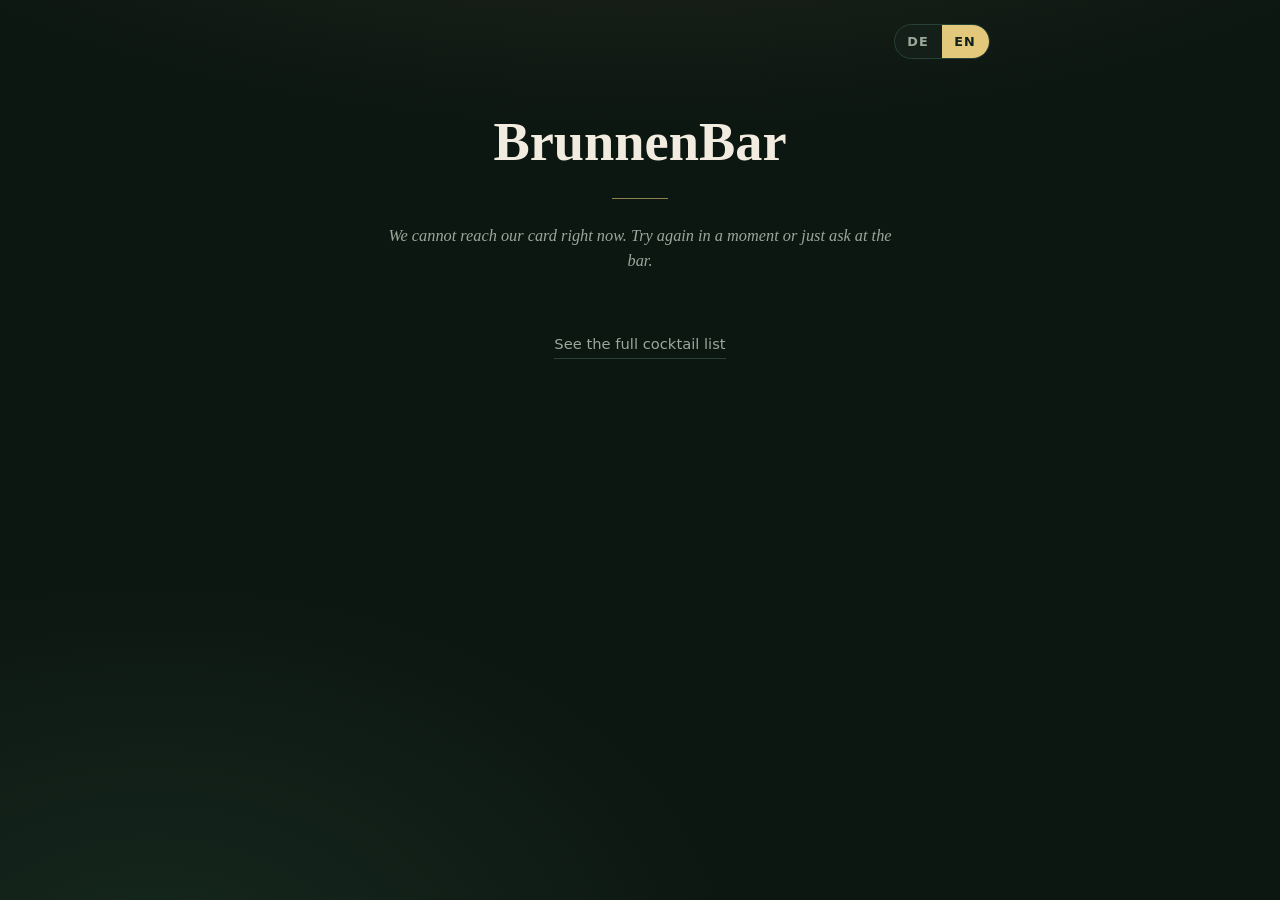
<file: index.html>
<!doctype html>
<html lang="de">
<head>
  <meta charset="utf-8">
  <meta name="viewport" content="width=device-width, initial-scale=1, viewport-fit=cover">
  <title>BrunnenBar – Welcher Drink passt zu dir?</title>
  <meta name="description" content="Ein paar kurze Fragen, drei passende Drinks von unserer Karte. Die BrunnenBar in Augsburg, direkt am Wasser.">
  <meta name="theme-color" content="#0d1712">

  <meta property="og:type" content="website">
  <meta property="og:title" content="BrunnenBar – Welcher Drink passt zu dir?">
  <meta property="og:description" content="Ein paar kurze Fragen, drei passende Drinks von unserer Karte.">
  <meta property="og:locale" content="de_DE">
  <meta property="og:locale:alternate" content="en_GB">

  <link rel="icon" href="assets/favicon.svg" type="image/svg+xml">
  <link rel="stylesheet" href="assets/brunnenbar-theme.css">
  <link rel="stylesheet" href="assets/styles.css">
</head>
<body>
  <div class="shell">
    <header class="top">
      <nav class="lang" id="lang-toggle" aria-label="Sprache / Language"></nav>
    </header>

    <main id="stage" aria-live="polite"></main>

    <p id="live" class="sr-only" role="status" aria-live="polite"></p>

    <noscript>
      <h1>BrunnenBar</h1>
      <p>Für die Cocktail-Empfehlung wird JavaScript benötigt.
         Unsere vollständige Karte findest du hier:
         <a href="https://brunnenbar.com/cocktailkarte/">zur Cocktailkarte</a>.</p>
      <p><em>The cocktail recommender needs JavaScript. You can always find our full
         list <a href="https://brunnenbar.com/cocktailkarte/">here</a>.</em></p>
    </noscript>
  </div>

  <script src="data/questions.js"></script>
  <script src="assets/spirits.js"></script>
  <script src="assets/menu-source.js"></script>
  <script src="assets/menu-adapt.js"></script>
  <script src="assets/engine.js"></script>
  <script src="assets/app.js"></script>
</body>
</html>
</file>
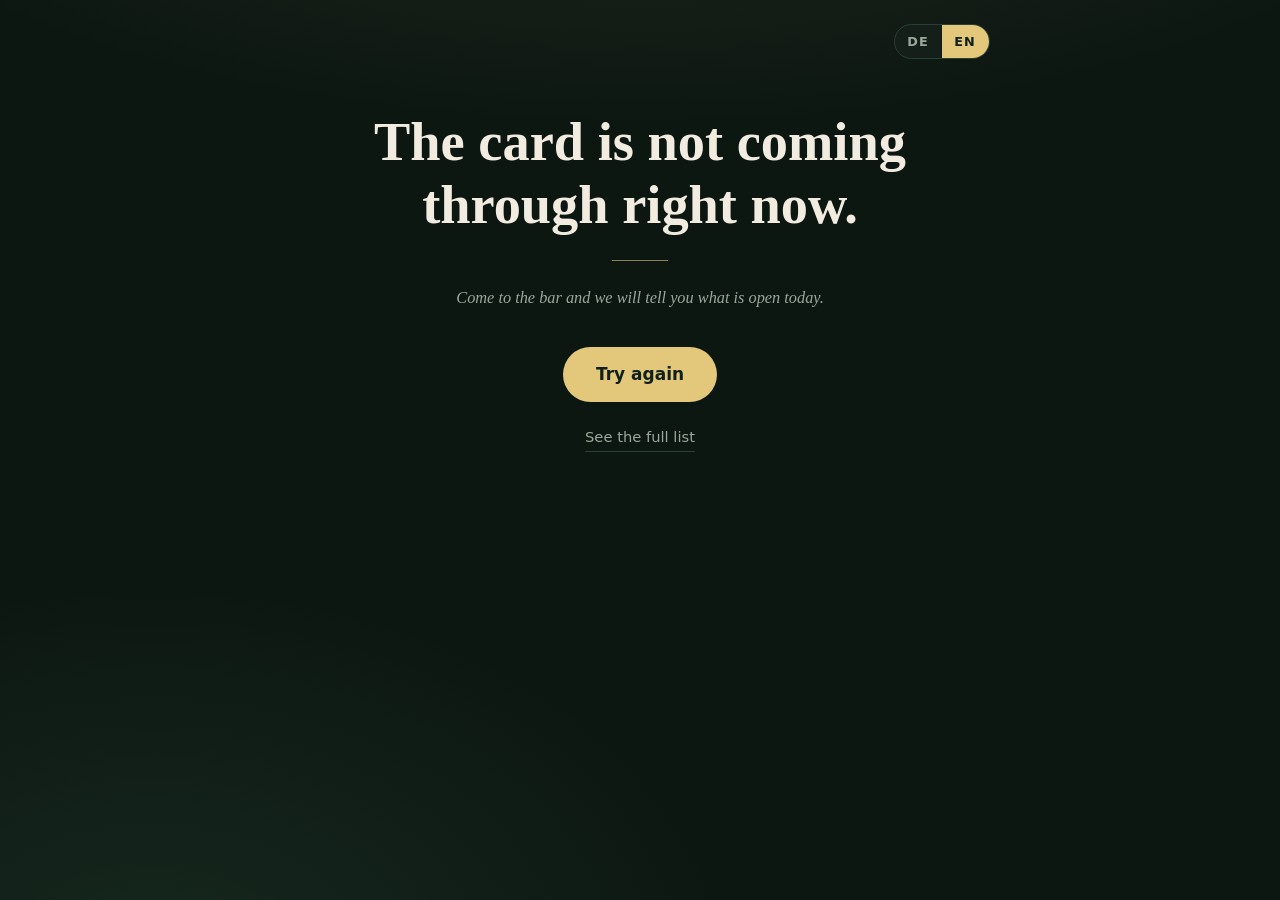
<file: tequila/index.html>
<!doctype html>
<html lang="de">
<head>
  <meta charset="utf-8">
  <meta name="viewport" content="width=device-width, initial-scale=1, viewport-fit=cover">
  <title>BrunnenBar – Der Agavenkenner</title>
  <meta name="description" content="Ein paar kurze Fragen und drei passende Agavenbrände von unserer Karte. Von Blanco bis Añejo und einmal quer durch den Rauch. Die BrunnenBar in Augsburg.">
  <meta name="theme-color" content="#0d1712">

  <meta property="og:type" content="website">
  <meta property="og:title" content="BrunnenBar – Der Agavenkenner">
  <meta property="og:description" content="Welche Agave passt zu dir? Ein paar kurze Fragen und drei passende Brände von unserer Karte.">
  <meta property="og:locale" content="de_DE">
  <meta property="og:locale:alternate" content="en_GB">

  <link rel="icon" href="assets/favicon.svg" type="image/svg+xml">
  <!-- The shared look, referenced rather than copied, so the three apps
       cannot drift apart. Theme first, app second. -->
  <link rel="stylesheet" href="../assets/brunnenbar-theme.css">
  <link rel="stylesheet" href="assets/styles.css">
</head>
<body>
  <div class="shell">
    <header class="top">
      <nav class="lang" id="lang-toggle" aria-label="Sprache / Language"></nav>
    </header>

    <main id="stage" aria-live="polite"></main>

    <p id="live" class="sr-only" role="status" aria-live="polite"></p>

    <noscript>
      <h1>BrunnenBar</h1>
      <p>Für die Agavenempfehlung wird JavaScript benötigt.
         Unsere vollständige Karte findest du hier:
         <a href="https://brunnenbar.com/cocktailkarte/">zur Karte</a>.</p>
      <p><em>The agave recommender needs JavaScript. You can always find our full
         list <a href="https://brunnenbar.com/cocktailkarte/">here</a>.</em></p>
    </noscript>
  </div>

  <!-- menu-source is shared with the cocktail app and is the only file that
       talks to the Menu API. agave before engine, the engine reads its
       vocabulary. -->
  <script src="../assets/menu-source.js"></script>
  <script src="data/questions.js"></script>
  <script src="assets/agave.js"></script>
  <script src="assets/engine.js"></script>
  <script src="assets/app.js"></script>
</body>
</html>
</file>
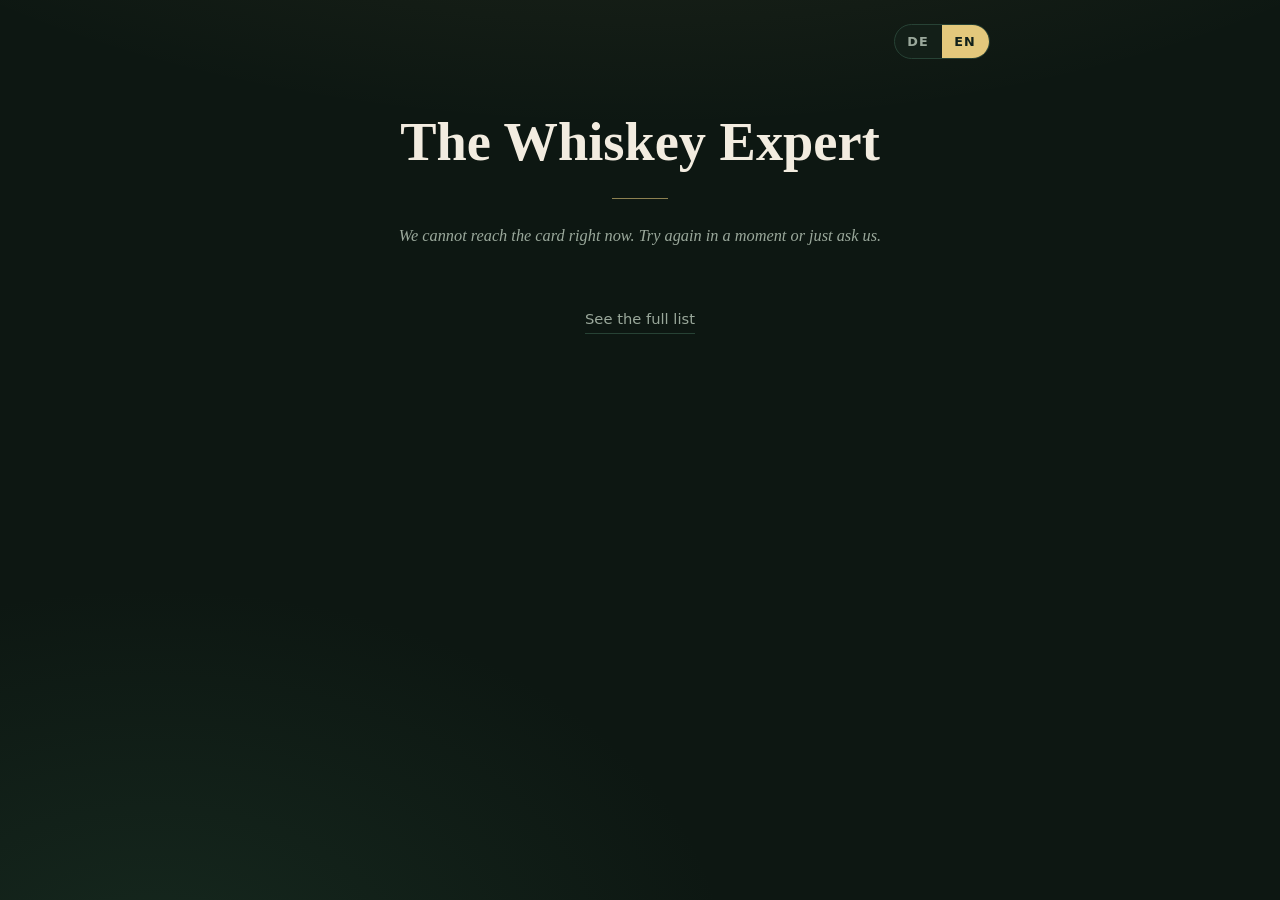
<file: whiskey/index.html>
<!doctype html>
<html lang="de">
<head>
  <meta charset="utf-8">
  <meta name="viewport" content="width=device-width, initial-scale=1, viewport-fit=cover">
  <title>Der Whiskyexperte der BrunnenBar</title>
  <meta name="description" content="Ein paar kurze Fragen, drei passende Whiskys von unserer Karte. Die BrunnenBar in Augsburg, direkt am Wasser.">
  <meta name="theme-color" content="#0d1712">

  <meta property="og:type" content="website">
  <meta property="og:title" content="Der Whiskyexperte der BrunnenBar">
  <meta property="og:description" content="Ein paar kurze Fragen, drei passende Whiskys von unserer Karte.">
  <meta property="og:locale" content="de_DE">
  <meta property="og:locale:alternate" content="en_GB">

  <link rel="icon" href="../assets/favicon.svg" type="image/svg+xml">
  <!-- The shared look, one file for all three recommenders. Linked rather
       than copied so a change to the house style cannot land in one app and
       miss another. -->
  <link rel="stylesheet" href="../assets/brunnenbar-theme.css">
  <link rel="stylesheet" href="assets/styles.css">
</head>
<body>
  <div class="shell">
    <header class="top">
      <nav class="lang" id="lang-toggle" aria-label="Sprache / Language"></nav>
    </header>

    <main class="stage" id="stage" aria-live="polite"></main>

    <p id="live" class="sr-only" role="status" aria-live="polite"></p>

    <noscript>
      <h1>BrunnenBar</h1>
      <p>Für die Whiskyempfehlung wird JavaScript benötigt.
         Unsere vollständige Karte findest du hier:
         <a href="https://brunnenbar.com/cocktailkarte/">zur Karte</a>.</p>
      <p><em>The whisky recommender needs JavaScript. You can always find our full
         list <a href="https://brunnenbar.com/cocktailkarte/">here</a>.</em></p>
    </noscript>
  </div>

  <!-- The one source. Shared with the cocktail app on purpose, because there
       is exactly one file in this project allowed to talk to the Menu API. -->
  <script src="../assets/menu-source.js"></script>
  <script src="assets/engine.js"></script>
  <script src="data/questions.js"></script>
  <script src="assets/app.js"></script>
</body>
</html>
</file>
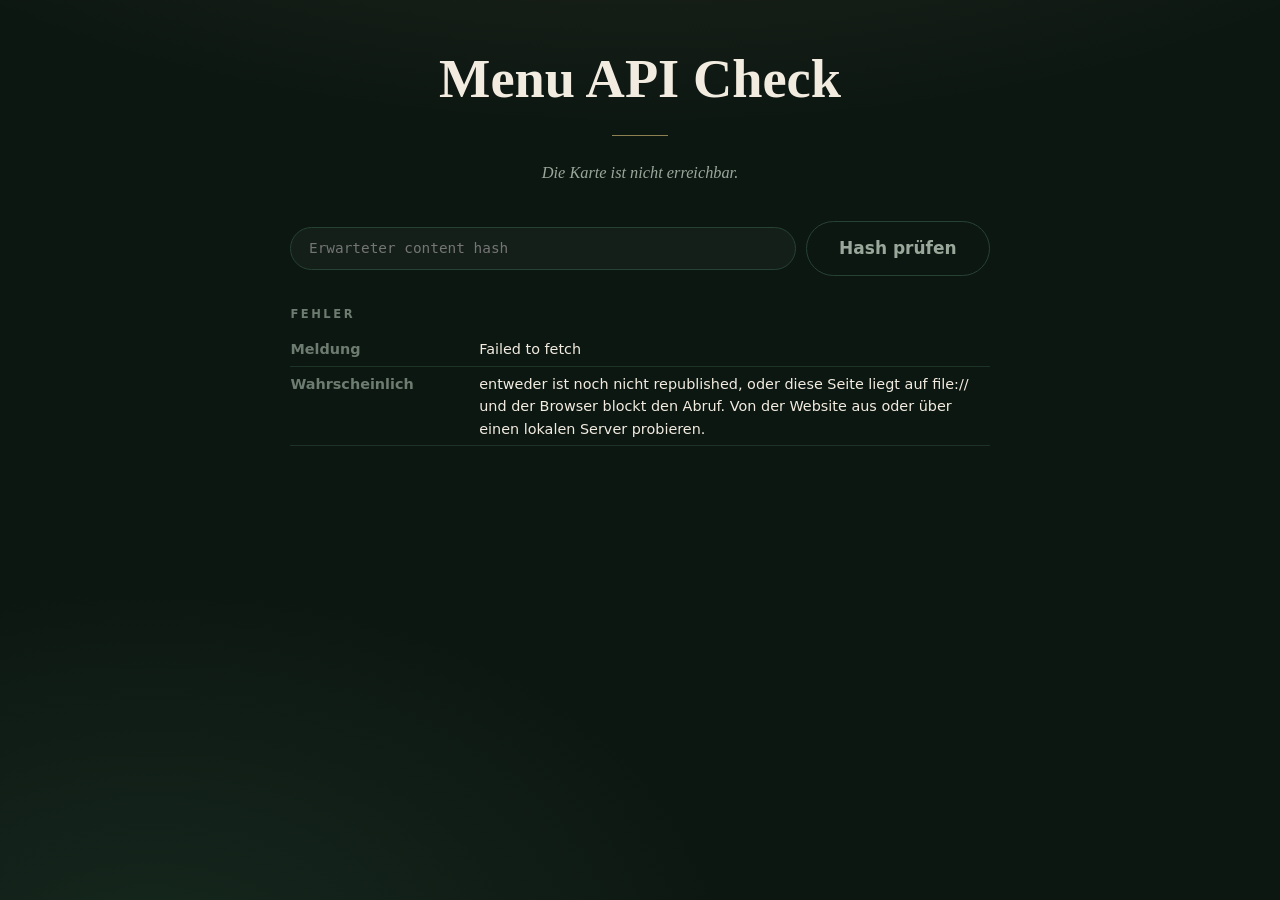
<file: tools/menu-check.html>
<!doctype html>
<html lang="de">
<head>
  <meta charset="utf-8">
  <meta name="viewport" content="width=device-width, initial-scale=1">
  <title>BrunnenBar – Menu API Check</title>
  <meta name="theme-color" content="#0d1712">
  <link rel="stylesheet" href="../assets/brunnenbar-theme.css">
  <style>
    /* An internal tool, so it borrows the house look and adds only what a
       report needs. Nothing here belongs in the theme. */
    .report { margin-top: 2rem; }
    .block { margin-bottom: 1.75rem; }
    .block h2 {
      font-size: 0.72rem; letter-spacing: 0.22em; text-transform: uppercase;
      color: var(--muted-dim); font-family: var(--sans); margin-bottom: 0.7rem;
    }
    .line { display: flex; gap: 0.8rem; font-size: 0.9rem; padding: 0.35rem 0; border-bottom: 1px solid var(--line-soft); }
    .line b { flex: 0 0 11rem; color: var(--muted-dim); font-weight: 600; }
    .line span { color: var(--cream); word-break: break-word; }
    .ok    { color: var(--green-lit); }
    .gap   { color: var(--gold); }
    pre.copy {
      background: var(--ink-2); border: 1px solid var(--line-soft);
      border-radius: var(--radius); padding: 1rem; overflow-x: auto;
      font-size: 0.78rem; line-height: 1.5; color: var(--muted); white-space: pre;
      max-height: 22rem;
    }
    .copy-head { display: flex; align-items: center; gap: 1rem; flex-wrap: wrap; margin-bottom: 0.7rem; }
    .copy-head h2 { margin: 0; }
    .copy-hint { color: var(--muted); font-size: 0.9rem; margin: 0 0 1rem; }
    .hash-form { display: flex; gap: 0.6rem; flex-wrap: wrap; align-items: center; margin: 0.9rem 0 0; }
    .hash-form input {
      font: inherit; font-size: 0.9rem; font-family: ui-monospace, SFMono-Regular, Menlo, monospace;
      background: var(--ink-2); color: var(--cream);
      border: 1px solid var(--line); border-radius: 999px;
      padding: 0.6rem 1.1rem; min-width: 15rem; flex: 1 1 15rem;
    }
    .hash-form input:focus-visible { border-color: var(--gold); }
  </style>
</head>
<body>
  <div class="shell">
    <main class="stage" id="stage">
      <section class="intro">
        <h1>Menu API Check</h1>
        <hr class="rule">
        <p class="lede" id="lede">Wir holen gerade die Karte.</p>
        <form class="hash-form" id="hash-form" hidden>
          <input id="hash-input" type="text" spellcheck="false" autocomplete="off"
                 placeholder="Erwarteter content_hash" aria-label="Erwarteter content_hash">
          <button class="btn btn-ghost" type="submit">Hash prüfen</button>
        </form>
      </section>
      <div class="report" id="report"></div>
    </main>
  </div>

  <script src="../assets/menu-source.js"></script>
  <script src="../whiskey/assets/engine.js"></script>
  <script src="../whiskey/data/questions.js"></script>
  <script>
  /*
   * BrunnenBar — Menu API check
   * =======================================================================
   * Answers one question. What will the apps actually see in the live
   * payload, right now, from this browser.
   *
   * It exists because the people who build these apps cannot always reach
   * brunnenbar.com, and because "it is published" and "the app finds it" are
   * two different claims. This page settles the second one in about a second,
   * and prints a report that can be pasted straight back into a chat.
   *
   * It reads through the same loader the apps read through, so anything that
   * breaks here breaks there. It writes nothing.
   *
   * Open it from the site or from a local server. Opened straight off disk
   * it still works while the Menu API keeps CORS open, but a browser that
   * tightens up on file:// origins would block the fetch and that would look
   * like a publishing problem when it is not.
   *
   * The whisky half at the bottom is the template for the sibling apps. A
   * tequila check is the same page with agave_kind in place of peat.
   * =======================================================================
   */
  (function () {
    'use strict';

    var SRC = window.BBMenuSource;
    var ENG = window.BBWhiskyEngine;
    var Q = window.BBWhiskyQuestions;
    var report = document.getElementById('report');
    var lede = document.getElementById('lede');
    var form = document.getElementById('hash-form');
    var input = document.getElementById('hash-input');
    var lines = [];

    var hashMatch = window.location.search.match(/[?&]hash=([A-Za-z0-9]+)/);
    var expected = hashMatch ? hashMatch[1] : '';

    form.hidden = false;
    input.value = expected;

    /* Redraws against the new expectation without going back to the network
     * and without touching the address. Navigating would have been shorter,
     * but this page is meant to be opened straight off disk, where editing a
     * file:// address by hand is exactly the sort of small friction that ends
     * with nobody running the check. */
    var lastOut = null;
    form.addEventListener('submit', function (e) {
      e.preventDefault();
      expected = input.value.trim();
      if (!lastOut) return;
      report.innerHTML = '';
      lines = [];
      run(lastOut);
    });

    function block(title) {
      var h = document.createElement('div');
      h.className = 'block';
      h.innerHTML = '<h2></h2>';
      h.firstChild.textContent = title;
      report.appendChild(h);
      lines.push('', '== ' + title + ' ==');
      return h;
    }

    function row(host, key, value, cls) {
      var d = document.createElement('div');
      d.className = 'line';
      var b = document.createElement('b');
      b.textContent = key;
      var s = document.createElement('span');
      if (cls) s.className = cls;
      s.textContent = value;
      d.appendChild(b); d.appendChild(s);
      host.appendChild(d);
      lines.push(key + ': ' + value);
    }

    /* Which of the names the reader accepts is the one this payload uses.
     * The whole point of accepting several is that nobody has to remember
     * which, but a check that does not say which is not much of a check. */
    function spellingUsed(items, names) {
      var found = [];
      names.forEach(function (n) {
        var hits = items.filter(function (i) {
          var v = i[n];
          return v != null && v !== '' && (!Array.isArray(v) || v.length);
        }).length;
        if (hits) found.push(n + ' auf ' + hits);
      });
      return found.length ? found.join(', ') : 'auf keiner Zeile';
    }

    function distinct(pool, field) {
      return ENG.valuesOf(pool, field);
    }

    function run(out) {
      lastOut = out;
      var menu = out.menu;
      var items = SRC.allItems(menu);
      var shelf = ENG.bottles(items);

      lede.textContent = shelf.length
        ? 'Die Karte ist da und die App findet ' + shelf.length + ' Whiskys.'
        : 'Die Karte ist da, aber die App findet keinen einzigen Whisky.';

      // ---------------------------------------------------------- source --
      var b1 = block('Die Quelle');
      row(b1, 'Adresse', SRC.MENU_URL);
      row(b1, 'content_hash', menu.content_hash || 'FEHLT', menu.content_hash ? 'ok' : 'gap');

      /* After a publish the only question is whether the bytes that went out
       * are the bytes that arrived. The builder knows the hash it produced,
       * so it can be handed to this page and compared, either in the address
       * as ?hash=... or typed into the box at the top. */
      if (expected) {
        var same = expected === menu.content_hash;
        row(b1, 'Erwarteter Hash', expected);
        row(b1, 'Veröffentlicht',
          same ? 'JA, live ist genau diese Version'
               : 'NEIN, live steht noch eine andere Version',
          same ? 'ok' : 'gap');
        lede.textContent = same
          ? lede.textContent + ' Der Hash stimmt, das ist die erwartete Version.'
          : 'Live steht noch nicht die erwartete Version. Der Publish fehlt oder ist nicht durchgelaufen.';
      } else {
        row(b1, 'Erwarteter Hash', 'nicht angegeben, oben eintragen oder ?hash=... anhängen');
      }
      row(b1, 'published_at', menu.published_at || '');
      row(b1, 'generated', menu.generated || '');
      row(b1, 'Abschnitte', String((menu.sections || []).length));
      row(b1, 'Positionen', String(items.length));
      row(b1, 'Aus dem Cache', out.fromCache ? 'JA, Netz war nicht erreichbar' : 'nein, frisch geholt',
          out.fromCache ? 'gap' : 'ok');
      row(b1, 'Mit Bild', items.filter(function (i) { return i.image; }).length + ' von ' + items.length);
      row(b1, 'hidden_on_card', String(items.filter(function (i) { return i.hidden_on_card === true; }).length));

      var b2 = block('Abschnitte, in der Reihenfolge der Karte');
      (menu.sections || []).forEach(function (s) {
        var whiskies = (s.items || []).filter(ENG.isWhisky).length;
        row(b2, s.title, (s.items || []).length + ' Positionen'
          + (whiskies ? ', davon ' + whiskies + ' mit Whiskyprofil' : ''),
          whiskies ? 'ok' : '');
      });

      // ---------------------------------------------------------- whisky --
      var b3 = block('Whisky, was die App findet');
      row(b3, 'Flaschen', String(shelf.length), shelf.length ? 'ok' : 'gap');
      row(b3, 'Namen', shelf.map(function (x) { return x.name; }).join(', ') || 'keine');
      row(b3, 'Davon Backbar', String(shelf.filter(function (x) { return x.hidden_on_card === true; }).length));
      row(b3, 'Ausserhalb Whisky', shelf.filter(function (x) { return !/whisk/i.test(x.section || ''); })
        .map(function (x) { return x.name + ' in ' + x.section; }).join(', ') || 'keine');

      var b4 = block('Feldnamen, welche Schreibweise ankommt');
      row(b4, 'peat', spellingUsed(shelf, ['peat']));
      row(b4, 'Herkunft', spellingUsed(shelf, ['region', 'origin']));
      row(b4, 'Geschmack', spellingUsed(shelf, ['flavour_tags', 'notes']));
      row(b4, 'cask', spellingUsed(shelf, ['cask']));
      row(b4, 'level', spellingUsed(shelf, ['whisky_level']));
      row(b4, 'Trinkweise', spellingUsed(shelf, ['whisky_serve', 'serve_style']));
      row(b4, 'Alter', spellingUsed(shelf, ['whisky_age_years', 'age_years']));
      row(b4, 'abv', spellingUsed(shelf, ['abv']));
      row(b4, 'brand', spellingUsed(shelf, ['brand']));

      var b5 = block('Werte, die auf der Karte stehen');
      ['origin', 'notes', 'cask', 'level', 'serve'].forEach(function (f) {
        row(b5, f, distinct(shelf, f).join(' · ') || 'keine');
      });
      row(b5, 'peat', distinct(shelf, 'peat').sort().join(' · ') || 'keine');

      /* The reason this page exists. A value the card carries and the app has
       * no wording for still works, it just reads badly, and nobody notices
       * from the outside. */
      var b6 = block('Wo der App die Worte fehlen');
      var noteGap = distinct(shelf, 'notes').filter(function (n) {
        return !Q.UI.de.noteCompare[n] || !Q.UI.en.noteCompare[n];
      });
      var originOpts = {};
      Q.QUESTIONS.filter(function (q) { return q.id === 'origin'; })[0]
        .options.forEach(function (o) { originOpts[o.value] = true; });
      var originGap = distinct(shelf, 'origin').filter(function (o) { return !originOpts[o]; });
      var caskOpts = {};
      Q.QUESTIONS.filter(function (q) { return q.id === 'cask'; })[0]
        .options.forEach(function (o) { caskOpts[o.value] = true; });
      var caskGap = distinct(shelf, 'cask').filter(function (c) { return !caskOpts[c]; });

      row(b6, 'Geschmacksnoten', noteGap.join(' · ') || 'keine, alles übersetzt',
          noteGap.length ? 'gap' : 'ok');
      row(b6, 'Herkünfte', originGap.join(' · ') || 'keine, alles benannt',
          originGap.length ? 'gap' : 'ok');
      row(b6, 'Fässer', caskGap.join(' · ') || 'keine, alles benannt',
          caskGap.length ? 'gap' : 'ok');

      // ------------------------------------------------------------ flow --
      var b7 = block('Der Fragebogen, den die Karte hergibt');
      var cuts = ENG.tailor(shelf, Q.QUESTIONS);
      row(b7, 'Fragen', String(cuts.length), cuts.length >= 4 ? 'ok' : 'gap');
      cuts.forEach(function (c) {
        var opts = c.bands
          ? c.bands.map(function (x) { return x.max == null ? 'egal' : SRC.formatPrice(x.max); })
          : (c.options || c.q.options).map(function (o) { return o.value; });
        row(b7, c.q.id, opts.join(' · '));
      });
      var dropped = Q.QUESTIONS.filter(function (q) {
        return !cuts.some(function (c) { return c.q.id === q.id; });
      });
      row(b7, 'Fällt weg', dropped.map(function (q) { return q.id + ' (' + q.needs + ')'; }).join(', ') || 'nichts',
          dropped.length ? 'gap' : 'ok');

      // ---------------------------------------------------------- sample --
      var b8 = block('Eine Probeempfehlung');
      var demo = ENG.recommend(shelf, { peat: '2' }, { seed: 7 });
      demo.items.forEach(function (it, i) {
        row(b8, i === 0 ? 'Favorit' : 'Alternative',
          it.bottle.name + '  ' + it.match + '%'
          + (it.contrast ? '  weil ' + it.contrast.kind + (it.contrast.value ? ' ' + it.contrast.value : '') : ''));
      });
      if (!demo.items.length) row(b8, 'Ergebnis', 'nichts, das ist ein Problem', 'gap');

      // ------------------------------------------------------------ copy --
      /* The whole point of the page is the text below, so it gets a button
       * rather than an invitation to select three hundred lines by hand. */
      var text = lines.join('\n').trim();

      report.appendChild(document.createElement('hr')).className = 'rule';

      var h = document.createElement('div');
      h.className = 'block';

      var head = document.createElement('div');
      head.className = 'copy-head';
      var h2 = document.createElement('h2');
      h2.textContent = 'Zum Kopieren';
      var btn = document.createElement('button');
      btn.className = 'btn btn-primary';
      btn.type = 'button';
      btn.textContent = 'Bericht kopieren';
      head.appendChild(h2);
      head.appendChild(btn);
      h.appendChild(head);

      var hint = document.createElement('p');
      hint.className = 'copy-hint';
      hint.textContent = 'Das hier ist der Bericht, nicht der Quelltext der Seite. '
        + 'Auf den Knopf tippen und einfügen, dann ist alles drin, was die App sieht.';
      h.appendChild(hint);

      var pre = document.createElement('pre');
      pre.className = 'copy';
      pre.textContent = text;
      h.appendChild(pre);
      report.appendChild(h);

      btn.addEventListener('click', function () {
        function done() { btn.textContent = 'Kopiert'; }
        function fallback() {
          // Older browsers, and any page not served over https.
          var sel = window.getSelection();
          var range = document.createRange();
          range.selectNodeContents(pre);
          sel.removeAllRanges();
          sel.addRange(range);
          try { document.execCommand('copy'); done(); }
          catch (e) { btn.textContent = 'Bitte von Hand markieren'; }
        }
        if (navigator.clipboard && navigator.clipboard.writeText) {
          navigator.clipboard.writeText(text).then(done, fallback);
        } else {
          fallback();
        }
      });
    }

    SRC.loadMenu({ force: true }).then(run, function (err) {
      lede.textContent = 'Die Karte ist nicht erreichbar.';
      var b = block('Fehler');
      row(b, 'Meldung', String(err && err.message || err), 'gap');
      row(b, 'Wahrscheinlich', 'entweder ist noch nicht republished, oder diese Seite '
        + 'liegt auf file:// und der Browser blockt den Abruf. Von der Website aus '
        + 'oder über einen lokalen Server probieren.');
    });
  })();
  </script>
</body>
</html>
</file>
<file: assets/brunnenbar-theme.css>
/* =========================================================================
   BrunnenBar — house theme
   =========================================================================
   The shared look for every BrunnenBar recommender. Nothing in this file
   knows about cocktails, whiskey or tequila. Copy it verbatim into a new app,
   link it first, then put whatever that app needs on its own in a second
   stylesheet after it.

   Mobile-first throughout. Most guests open these on a phone, at a table, in
   low light. Large tap targets, high contrast, no hover-only affordances.

   Full explanation and copy-paste recipes: docs/design-system.md
   ========================================================================= */

:root {
  /* Grounds. BrunnenBar's forest green driven right down to a near-black, so
     the page stays dark while still reading as the brand. Every neutral
     carries the same green bias, which is what keeps it from looking like a
     generic dark theme with a gold accent bolted on. Do not swap these for
     grey, that is the single change that would break the whole look. */
  --ink:        #0d1712;   /* page ground */
  --ink-2:      #131f18;   /* cards, options, anything raised off the page */
  --ink-3:      #1a2a20;   /* hover state of a raised surface */
  --line:       #274235;   /* visible border */
  --line-soft:  #1e3327;   /* resting border, dividers */

  /* Champagne gold, straight off the logo and the printed card. The only
     accent. Selection, progress, focus and the primary action are all gold,
     nothing else is. */
  --gold:       #e3c87c;
  --gold-lit:   #f1dda6;   /* hover on a gold fill */
  --gold-deep:  #c9a95c;   /* reserved for gold on light, print, small type */

  /* The card's own green, kept at full strength for secondary marks. Second
     accent only, never competes with gold. */
  --green:      #35664a;
  --green-lit:  #5f9d76;

  --cream:      #f2ece0;   /* body text */
  --muted:      #9aa89b;   /* secondary text */
  --muted-dim:  #6d7c70;   /* labels, disabled, the quietest thing readable */

  --on-gold:    #10201a;   /* text sitting on a gold fill */

  --radius:     14px;      /* options, notices, small cards */
  --radius-lg:  20px;      /* result cards */
  --maxw:       46rem;     /* one column, never wider, on any screen */

  --serif: "Iowan Old Style", "Palatino Linotype", Palatino, Georgia, "Times New Roman", serif;
  --sans:  ui-sans-serif, system-ui, -apple-system, "Segoe UI", Roboto, "Helvetica Neue", Arial, sans-serif;

  --ease: cubic-bezier(0.22, 0.61, 0.36, 1);
}

*, *::before, *::after { box-sizing: border-box; }

html { -webkit-text-size-adjust: 100%; }

body {
  margin: 0;
  background: var(--ink);
  /* Two soft washes, gold from above and green from the lower left. They are
     what stop a flat near-black from looking cheap. Fixed, so scrolling does
     not drag them. */
  background-image:
    radial-gradient(90rem 40rem at 50% -18rem, rgba(227, 200, 124, 0.11), transparent 65%),
    radial-gradient(60rem 40rem at 12% 108%, rgba(53, 102, 74, 0.22), transparent 60%);
  background-attachment: fixed;
  color: var(--cream);
  font-family: var(--sans);
  font-size: 17px;
  line-height: 1.55;
  min-height: 100vh;
  -webkit-font-smoothing: antialiased;
}

/* Serif for every heading, sans for everything else. That one split does most
   of the work of making it feel like a bar and not a form. */
h1, h2, h3 { font-family: var(--serif); font-weight: 600; line-height: 1.15; margin: 0; }

.shell {
  max-width: var(--maxw);
  margin: 0 auto;
  padding: 1.5rem 1.15rem 4rem;
}

/* ---------------------------------------------------------------- header */

.top {
  display: flex;
  align-items: center;
  justify-content: flex-end;
  gap: 1rem;
  padding-bottom: 1.75rem;
}

.lang {
  display: inline-flex;
  border: 1px solid var(--line);
  border-radius: 999px;
  overflow: hidden;
  background: var(--ink-2);
}

.lang button {
  appearance: none;
  border: 0;
  background: transparent;
  color: var(--muted);
  font: inherit;
  font-size: 0.8rem;
  font-weight: 600;
  letter-spacing: 0.08em;
  padding: 0.42rem 0.8rem;
  cursor: pointer;
  transition: color 0.18s var(--ease), background 0.18s var(--ease);
}

.lang button[aria-pressed="true"] { background: var(--gold); color: var(--on-gold); }
.lang button:not([aria-pressed="true"]):hover { color: var(--cream); }

/* ------------------------------------------------------------ transitions */

.stage > * { animation: rise 0.42s var(--ease) both; }

@keyframes rise {
  from { opacity: 0; transform: translateY(10px); }
  to   { opacity: 1; transform: none; }
}

@media (prefers-reduced-motion: reduce) {
  .stage > *, * { animation: none !important; transition-duration: 0.01ms !important; }
}

/* ----------------------------------------------------------------- intro */

.intro { text-align: center; padding: 1.5rem 0 0; }

.intro h1 { font-size: clamp(2.3rem, 9vw, 3.4rem); }

.rule {
  width: 3.5rem;
  height: 1px;
  background: var(--gold);
  border: 0;
  margin: 1.5rem auto;
  opacity: 0.6;
}

.lede {
  font-family: var(--serif);
  font-style: italic;
  color: var(--muted);
  max-width: 32rem;
  margin: 0 auto 2.25rem;
  font-size: 1.02rem;
}

/* --------------------------------------------------------------- buttons */

.btn {
  appearance: none;
  font: inherit;
  font-weight: 600;
  cursor: pointer;
  border-radius: 999px;
  padding: 0.85rem 2rem;
  border: 1px solid transparent;
  transition: transform 0.15s var(--ease), background 0.18s var(--ease),
              border-color 0.18s var(--ease), color 0.18s var(--ease);
}

.btn:active { transform: translateY(1px); }

/* A link styled as a button still needs the link chrome stripped. */
a.btn { text-decoration: none; display: inline-block; }

.btn-primary { background: var(--gold); color: var(--on-gold); }
.btn-primary:hover { background: var(--gold-lit); }
.btn-primary[disabled] {
  background: var(--ink-3);
  color: var(--muted-dim);
  cursor: not-allowed;
  border-color: var(--line);
}

.btn-ghost { background: transparent; color: var(--muted); border-color: var(--line); }
.btn-ghost:hover { color: var(--cream); border-color: var(--gold); }

.btn-quiet {
  background: none;
  border: 0;
  color: var(--muted-dim);
  font: inherit;
  font-size: 0.9rem;
  text-decoration: underline;
  text-underline-offset: 4px;
  cursor: pointer;
  padding: 0.5rem;
}
.btn-quiet:hover { color: var(--cream); }

.link-card {
  display: inline-block;
  margin-top: 1.5rem;
  color: var(--muted);
  font-size: 0.92rem;
  text-decoration: none;
  border-bottom: 1px solid var(--line);
  padding-bottom: 2px;
}
.link-card:hover { color: var(--gold); border-color: var(--gold); }

/* --------------------------------------------------------------- progress */

.progress { margin-bottom: 2rem; }

.progress-track {
  height: 2px;
  background: var(--line-soft);
  border-radius: 2px;
  overflow: hidden;
}

.progress-fill {
  height: 100%;
  background: var(--gold);
  width: 0;
  transition: width 0.45s var(--ease);
}

.progress-label {
  margin-top: 0.7rem;
  font-size: 0.74rem;
  letter-spacing: 0.18em;
  text-transform: uppercase;
  color: var(--muted-dim);
}

/* -------------------------------------------------------------- questions */

.q-title { font-size: clamp(1.6rem, 5.5vw, 2.15rem); margin-bottom: 0.6rem; }
.q-sub { color: var(--muted); margin: 0 0 1.75rem; font-size: 0.96rem; }

.options { display: grid; gap: 0.7rem; grid-template-columns: 1fr; }

/* One column on a phone, two from roughly a large phone in landscape up.
   34rem is the only layout breakpoint in the whole theme. */
@media (min-width: 34rem) {
  .options.cols-2 { grid-template-columns: 1fr 1fr; }
  .options.cols-2 .option-wide { grid-column: 1 / -1; }
}

/* An answer of a different kind to the ones above it, such as handing the
   choice back to the bar. Dashed until chosen, so it reads as an aside. */
.option-wide { margin-top: 0.5rem; border-style: dashed; }
.option-wide[aria-pressed="true"] { border-style: solid; }

.option {
  appearance: none;
  text-align: left;
  font: inherit;
  color: var(--cream);
  background: var(--ink-2);
  border: 1px solid var(--line-soft);
  border-radius: var(--radius);
  padding: 1rem 1.15rem;
  cursor: pointer;
  display: flex;
  align-items: center;
  gap: 0.9rem;
  min-height: 3.6rem;   /* thumb-sized, do not shrink */
  transition: border-color 0.18s var(--ease), background 0.18s var(--ease),
              transform 0.12s var(--ease);
}

.option:hover { border-color: var(--gold); background: var(--ink-3); }
.option:active { transform: translateY(1px); }

.option[aria-pressed="true"] {
  border-color: var(--gold);
  background: linear-gradient(180deg, rgba(227, 200, 124, 0.15), rgba(227, 200, 124, 0.06));
}

.option-mark {
  flex: 0 0 auto;
  width: 1.15rem;
  height: 1.15rem;
  border-radius: 50%;
  border: 1.5px solid var(--muted-dim);
  display: grid;
  place-items: center;
  transition: border-color 0.18s var(--ease);
}

.option[aria-pressed="true"] .option-mark { border-color: var(--gold); }

.option-mark::after {
  content: "";
  width: 0.55rem;
  height: 0.55rem;
  border-radius: 50%;
  background: var(--gold);
  transform: scale(0);
  transition: transform 0.2s var(--ease);
}

.option[aria-pressed="true"] .option-mark::after { transform: scale(1); }

.option-body { min-width: 0; }
.option-label { font-weight: 600; display: block; }
.option-hint { display: block; color: var(--muted); font-size: 0.85rem; margin-top: 0.12rem; }

.nav {
  display: flex;
  align-items: center;
  justify-content: space-between;
  gap: 1rem;
  margin-top: 1.9rem;
  flex-wrap: wrap;
}

.nav-right { display: flex; align-items: center; gap: 0.6rem; margin-left: auto; }

/* ----------------------------------------------------------------- scale */
/* An intensity picker. Cocktails use it for strength on six stops, whiskey
   uses it for peat on five, tequila will use it for how much agave shows.
   Three across on a phone, six across once there is room, and an app with a
   different number of stops sets the two variables on its own .scale rather
   than restating the grid. */

.scale {
  display: grid;
  grid-template-columns: repeat(var(--scale-cols-sm, 3), 1fr);
  gap: 0.6rem;
}

@media (min-width: 34rem) {
  .scale { grid-template-columns: repeat(var(--scale-cols, 6), 1fr); }
}

.scale-stop {
  appearance: none;
  font: inherit;
  color: var(--muted);
  background: var(--ink-2);
  border: 1px solid var(--line-soft);
  border-radius: var(--radius);
  padding: 0.85rem 0.4rem 0.7rem;
  cursor: pointer;
  display: flex;
  flex-direction: column;
  align-items: center;
  gap: 0.6rem;
  min-height: 4.4rem;
  transition: border-color 0.18s var(--ease), background 0.18s var(--ease),
              color 0.18s var(--ease);
}

.scale-stop:hover { border-color: var(--gold); background: var(--ink-3); }

.scale-stop[aria-pressed="true"] {
  border-color: var(--gold);
  color: var(--cream);
  background: linear-gradient(180deg, rgba(227, 200, 124, 0.15), rgba(227, 200, 124, 0.06));
}

/* Five pips per stop, filled to show intensity. A rising bar was tried first
   and became unreadable the moment the labels wrapped. */
.pips { display: flex; gap: 3px; height: 0.9rem; align-items: center; }

.pip {
  width: 0.34rem;
  height: 0.34rem;
  border-radius: 50%;
  background: var(--line);
  transition: background 0.18s var(--ease), transform 0.18s var(--ease);
}

.pip.on { background: var(--muted-dim); }

.scale-stop[aria-pressed="true"] .pip.on { background: var(--gold); transform: scale(1.25); }

.scale-label { font-size: 0.82rem; font-weight: 600; text-align: center; line-height: 1.2; }

/* --------------------------------------------------------------- results */

.results-head { text-align: center; margin-bottom: 2.25rem; }
.results-head h2 { font-size: clamp(1.9rem, 6.5vw, 2.6rem); }
.results-head p { color: var(--muted); margin: 0.7rem 0 0; font-size: 0.95rem; }

/* Said out loud when the app had to bend a rule to answer at all. Green rule
   on the left, never red, because it is information and not a failure. */
.notice {
  border: 1px solid var(--line);
  border-left: 2px solid var(--green-lit);
  background: var(--ink-2);
  border-radius: var(--radius);
  padding: 0.85rem 1.1rem;
  color: var(--muted);
  font-size: 0.9rem;
  margin-bottom: 1.5rem;
}

.card {
  background: var(--ink-2);
  border: 1px solid var(--line-soft);
  border-radius: var(--radius-lg);
  padding: 1.5rem 1.35rem;
  margin-bottom: 1rem;
}

/* The top recommendation. Gold edge and a gold wash off the top, so the eye
   lands on it before it reads a word. Exactly one card per screen gets this. */
.card.hero {
  border-color: rgba(227, 200, 124, 0.45);
  background:
    linear-gradient(180deg, rgba(227, 200, 124, 0.07), transparent 45%),
    var(--ink-2);
}

.card-rank {
  font-size: 0.68rem;
  letter-spacing: 0.22em;
  text-transform: uppercase;
  color: var(--gold);
  margin-bottom: 0.85rem;
}

.card-top {
  display: flex;
  align-items: baseline;
  justify-content: space-between;
  gap: 1rem;
  flex-wrap: wrap;
}

/* A product shot on a result card.
   ---------------------------------------------------------------------------
   The Menu API's images are square, 900 by 900, and often sit on a light or
   transparent ground. So they are CONTAINED and never cropped, because a
   square crop of a bottle takes the neck off, and they are given a ground of
   their own rather than punching a hole in the card. The gold radial behind
   them is the same wash as the page, which makes a product photo read as lit
   on a shelf rather than pasted on.

   Two sizes. `.shot` alone is the full width frame for the favourite.
   `.shot-sm` inside a `.card-lead` row is the thumbnail for a runner up, big
   enough to recognise a bottle by and small enough not to turn a short list
   of suggestions into a catalogue.

   `image` is a URL or null, so the markup is omitted entirely when there is
   no photo. Never a placeholder, and a card with no photo simply has none.

   A photo on a white ground fills the frame and hides the wash, which is
   fine and is what a catalogue cutout will do. The padding keeps a thin mat
   around it so it reads as a framed photo rather than a hole in the card. A
   transparent PNG looks better here, and costs nothing at export time. */
.shot {
  margin: 0;
  overflow: hidden;
  border: 1px solid var(--line-soft);
  border-radius: var(--radius);
  background:
    radial-gradient(62% 62% at 50% 40%, rgba(227, 200, 124, 0.1), transparent 70%),
    var(--ink-3);
}

.shot img {
  display: block;
  width: 100%;
  height: 10rem;
  object-fit: contain;
  padding: 0.75rem;
  box-sizing: border-box;
}

.card > .shot { margin-bottom: 1.15rem; }

.card-lead { display: flex; gap: 0.9rem; align-items: flex-start; }
.card-lead-body { flex: 1; min-width: 0; }

.shot-sm { flex: 0 0 4.6rem; }
.shot-sm img { height: 4.6rem; padding: 0.4rem; }


.card h3 { font-size: clamp(1.5rem, 5vw, 1.95rem); }
.card.alt h3 { font-size: 1.3rem; }

.match {
  font-size: 0.76rem;
  letter-spacing: 0.1em;
  color: var(--muted-dim);
  white-space: nowrap;
  font-variant-numeric: tabular-nums;
}

.badges { display: flex; flex-wrap: wrap; gap: 0.4rem; margin-top: 0.75rem; }

.badge {
  font-size: 0.68rem;
  letter-spacing: 0.11em;
  text-transform: uppercase;
  font-weight: 600;
  padding: 0.28rem 0.6rem;
  border-radius: 999px;
  border: 1px solid var(--line);
  color: var(--muted);
}

/* Three variants and no more. Gold says the house stands behind it, green
   says it is a property worth knowing, quiet says it is a caveat. */
.badge.accent { color: var(--gold);      border-color: rgba(227, 200, 124, 0.5); }
.badge.good   { color: var(--green-lit); border-color: rgba(95, 157, 118, 0.5); }
.badge.quiet  { color: var(--muted-dim); }

/* The one line of persuasion on a card. Serif italic, because it is a person
   talking, not a data field. */
.note {
  font-family: var(--serif);
  font-style: italic;
  font-size: 1.06rem;
  line-height: 1.5;
  color: var(--cream);
  margin: 1.1rem 0 0;
}

.card.alt .note { font-size: 0.98rem; color: var(--muted); }

/* An aside from behind the bar. Quieter than .note and set off by a rule. */
.house-note {
  margin: 0.9rem 0 0;
  padding-left: 0.9rem;
  border-left: 2px solid var(--line);
  color: var(--muted);
  font-size: 0.9rem;
  line-height: 1.5;
}

.meta { margin-top: 1.25rem; padding-top: 1.15rem; border-top: 1px solid var(--line-soft); }

.meta-row { display: flex; gap: 0.6rem; font-size: 0.88rem; margin-top: 0.5rem; }
.meta-row:first-child { margin-top: 0; }

.meta-key {
  flex: 0 0 auto;
  color: var(--muted-dim);
  text-transform: uppercase;
  letter-spacing: 0.1em;
  font-size: 0.66rem;
  padding-top: 0.28rem;
  width: 5.5rem;
}

.meta-val { color: var(--muted); }
.meta-val.price { font-variant-numeric: tabular-nums; color: var(--cream); }

/* Why this was picked. A list, but never rendered with list bullets, the
   gold dot is the mark. */
.why { margin: 1.15rem 0 0; padding: 0; list-style: none; }

.why li {
  position: relative;
  padding-left: 1.3rem;
  color: var(--muted);
  font-size: 0.9rem;
  margin-top: 0.35rem;
}

.why li::before {
  content: "";
  position: absolute;
  left: 0.15rem;
  top: 0.62rem;
  width: 0.42rem;
  height: 0.42rem;
  border-radius: 50%;
  background: var(--gold);
  opacity: 0.75;
}

.section-label {
  font-size: 0.7rem;
  letter-spacing: 0.22em;
  text-transform: uppercase;
  color: var(--muted-dim);
  margin: 2.5rem 0 1rem;
  display: flex;
  align-items: center;
  gap: 0.9rem;
}

.section-label::after {
  content: "";
  flex: 1;
  height: 1px;
  background: var(--line-soft);
}

.results-actions {
  display: flex;
  gap: 0.8rem;
  justify-content: center;
  flex-wrap: wrap;
  margin-top: 2.25rem;
}

/* ---------------------------------------------------------------- footer */

.foot {
  margin-top: 3.5rem;
  padding-top: 1.5rem;
  border-top: 1px solid var(--line-soft);
  color: var(--muted-dim);
  font-size: 0.8rem;
  text-align: center;
}

/* ----------------------------------------------------------------- a11y */

:focus-visible {
  outline: 2px solid var(--gold);
  outline-offset: 3px;
  border-radius: 4px;
}

.sr-only {
  position: absolute;
  width: 1px; height: 1px;
  padding: 0; margin: -1px;
  overflow: hidden;
  clip: rect(0 0 0 0);
  white-space: nowrap;
  border: 0;
}

/* ---------------------------------------------------------------- print */
/* Guests do print these, and a phone screenshot goes to the printer as often
   as the page does. Ink on white, chrome gone. */

@media print {
  body { background: #fff; color: #000; }
  .top, .results-actions, .nav, .foot { display: none; }
  /* A product photo on a sheet of paper is a smear of toner. */
  .shot { display: none; }
  .card { border: 1px solid #ccc; background: #fff; page-break-inside: avoid; }
  .card h3, .note, .meta-val, .why li { color: #000; }
}
</file>
<file: assets/styles.css>
/* =========================================================================
   BrunnenBar — Cocktail recommender, app-specific styling
   =========================================================================
   Everything that gives the app its look lives in brunnenbar-theme.css and is
   shared with the other recommenders. This file holds only what is true of
   the cocktail app and nothing else.

   Keep it this small. If a rule here would also be right for the whiskey or
   tequila app, it belongs in the theme instead.
   ========================================================================= */

/* The cocktail card's badges, mapped onto the theme's three variants. The
   theme deliberately does not know what a signature cocktail is. */
.badge.house,
.badge.best { color: var(--gold);      border-color: rgba(227, 200, 124, 0.5); }
.badge.zero { color: var(--green-lit); border-color: rgba(95, 157, 118, 0.5); }
.badge.na   { color: var(--green-lit); border-color: rgba(95, 157, 118, 0.35); }


/* The bartender's aside is the theme's .house-note under the name this app
   has always used for it. */
.bartender-note {
  margin: 0.9rem 0 0;
  padding-left: 0.9rem;
  border-left: 2px solid var(--line);
  color: var(--muted);
  font-size: 0.9rem;
  line-height: 1.5;
}
</file>
<file: tequila/assets/styles.css>
/* =========================================================================
   BrunnenBar Tequila — app-specific styling
   =========================================================================
   Everything that gives the app its look lives in ../assets/brunnenbar-theme.css
   and is shared with the cocktail app. This file holds only what is true of
   the tequila app and nothing else.

   Keep it this small. If a rule here would also be right for the cocktail or
   the whiskey app, it belongs in the theme instead.
   ========================================================================= */

/* The strength question has three stops, not six, because the Menu API
   carries three strength words and the app does not invent stops between
   them. The theme opens the scale to six columns above 34rem, which would
   leave three stops sitting in half a row. */
.scale { grid-template-columns: repeat(3, 1fr); }
@media (min-width: 34rem) { .scale { grid-template-columns: repeat(3, 1fr); } }

/* Prices are shown per size, side by side, so several sizes need to line up
   rather than run together as one string. */
.meta-val.price { white-space: pre-wrap; }
</file>
<file: whiskey/assets/styles.css>
/* =========================================================================
   BrunnenBar — Whisky recommender, app-specific styling
   =========================================================================
   Everything that gives the app its look lives in ../assets/brunnenbar-theme.css
   and is shared with the cocktail recommender. This file holds only what is
   true of the whisky app and nothing else.

   Keep it this small. If a rule here would also be right for the cocktail or
   tequila app, it belongs in the theme instead.
   ========================================================================= */

/* Peat has five stops where cocktail strength has six. The theme takes the
   stop count as a variable, so this is the whole override. */
.scale { --scale-cols: 5; --scale-cols-sm: 1; }

/* One stop per row on a phone reads better than five cramped columns, and a
   full width row wants the label first and the pips out to the side. */
.scale-stop { flex-direction: row-reverse; justify-content: space-between; padding: 0.9rem 1.1rem; }
@media (min-width: 34rem) {
  .scale-stop { flex-direction: column; justify-content: center; padding: 0.85rem 0.4rem 0.7rem; }
}

/* The whisky card's badges, mapped onto the theme's three variants. The theme
   deliberately does not know what a peated malt is. */
.badge.rare,
.badge.loved { color: var(--gold);      border-color: rgba(227, 200, 124, 0.5); }
.badge.smoke,
.badge.start { color: var(--green-lit); border-color: rgba(95, 157, 118, 0.5); }
.badge.off   { color: var(--muted-dim); }

/* The smoke row on a result card shows the same pips as the question, so a
   guest can see at a glance how the answer and the bottle line up. */
.meta-val .pips { display: inline-flex; vertical-align: middle; margin-right: 0.5rem; }
.pip-label { vertical-align: middle; }

/* Preview mode has to be impossible to mistake for the real card, so it is
   the one notice that takes the accent rather than the quiet green rule. */
.notice.demo { border-left-color: var(--gold); color: var(--gold); margin-bottom: 1.5rem; }
</file>
